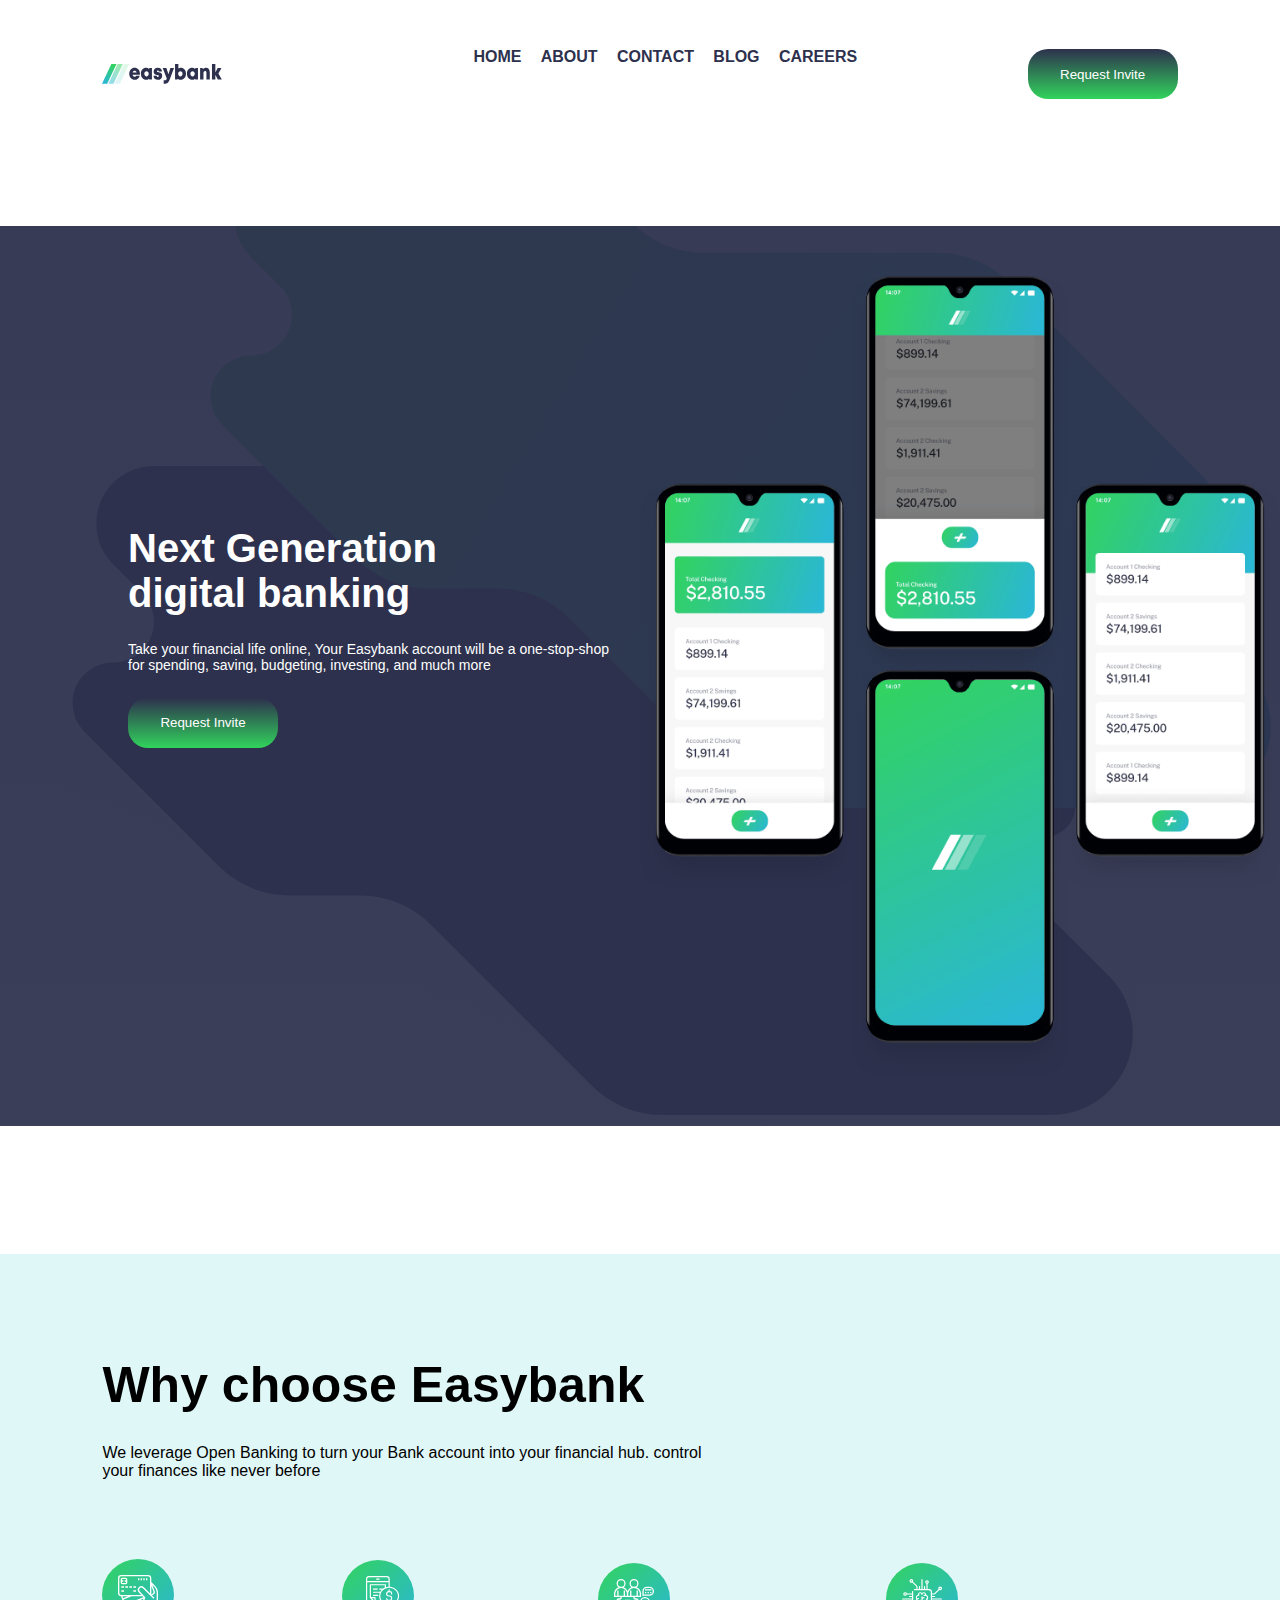
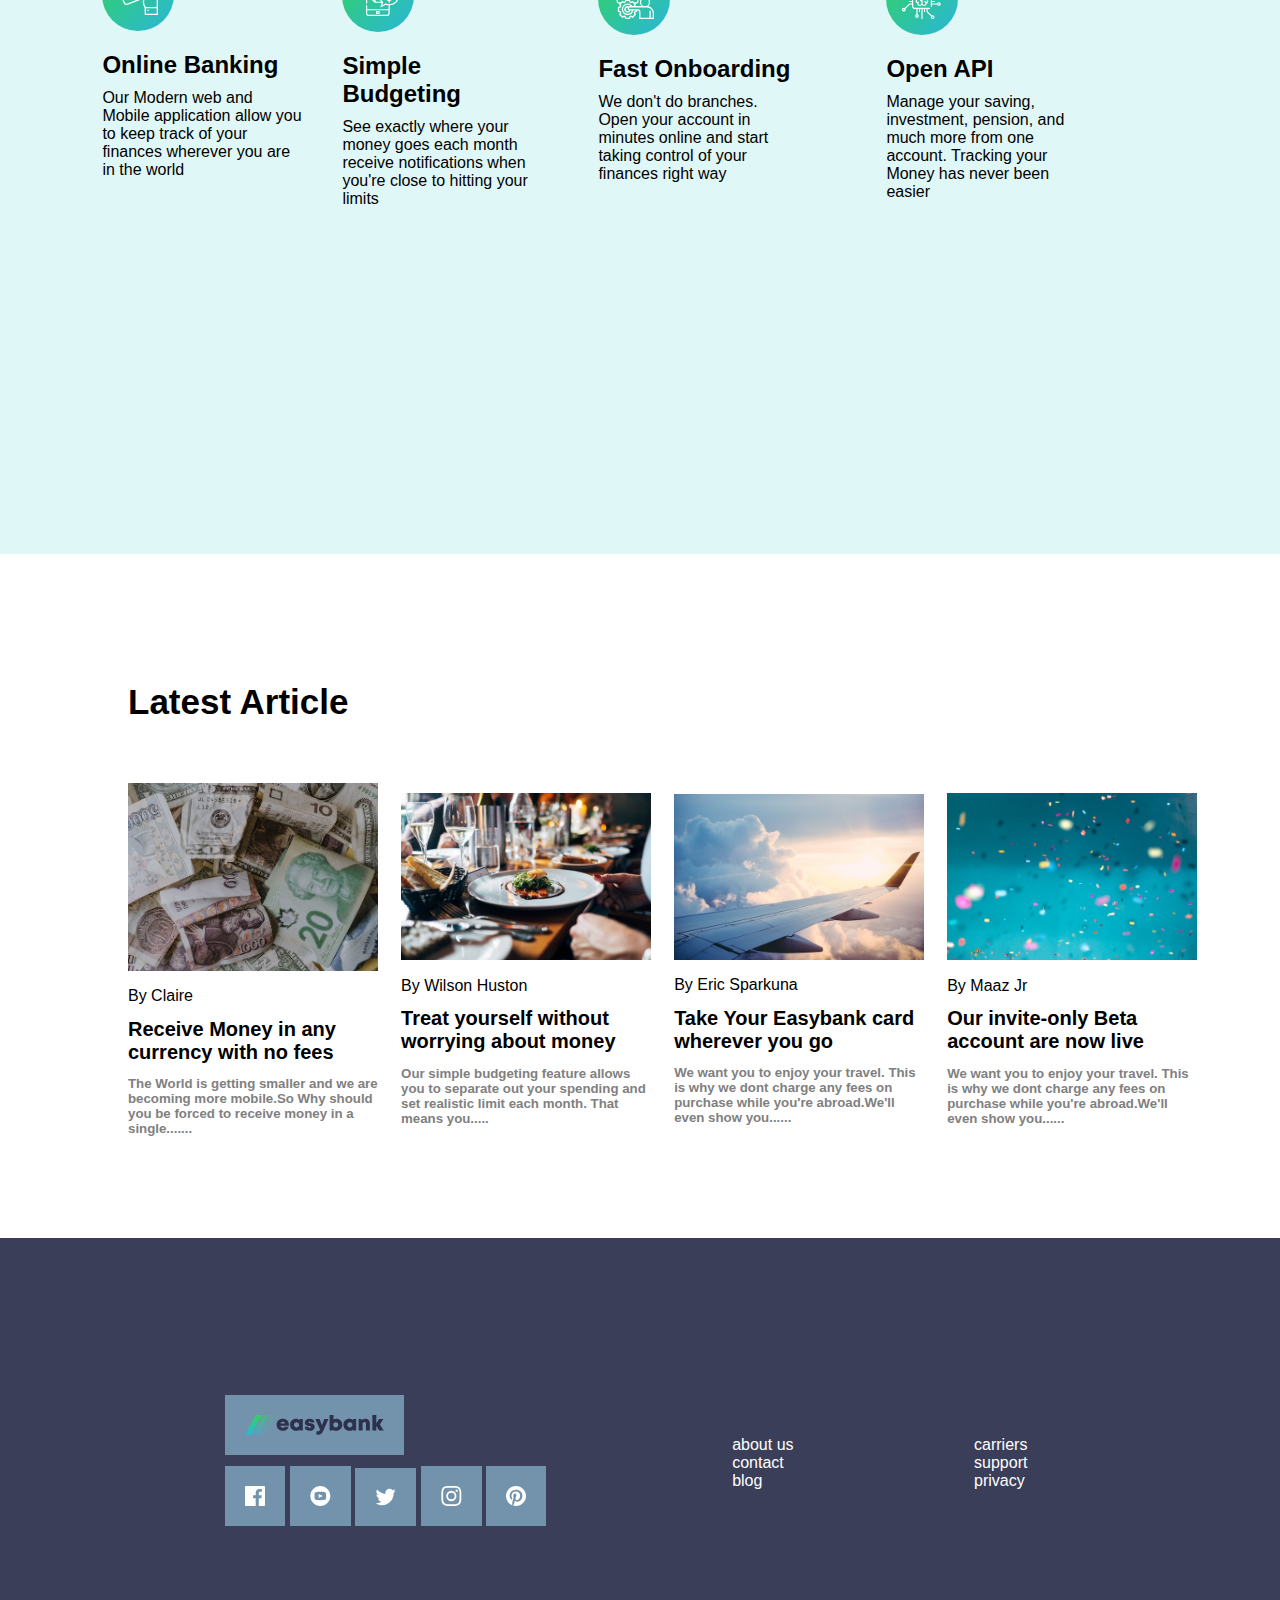
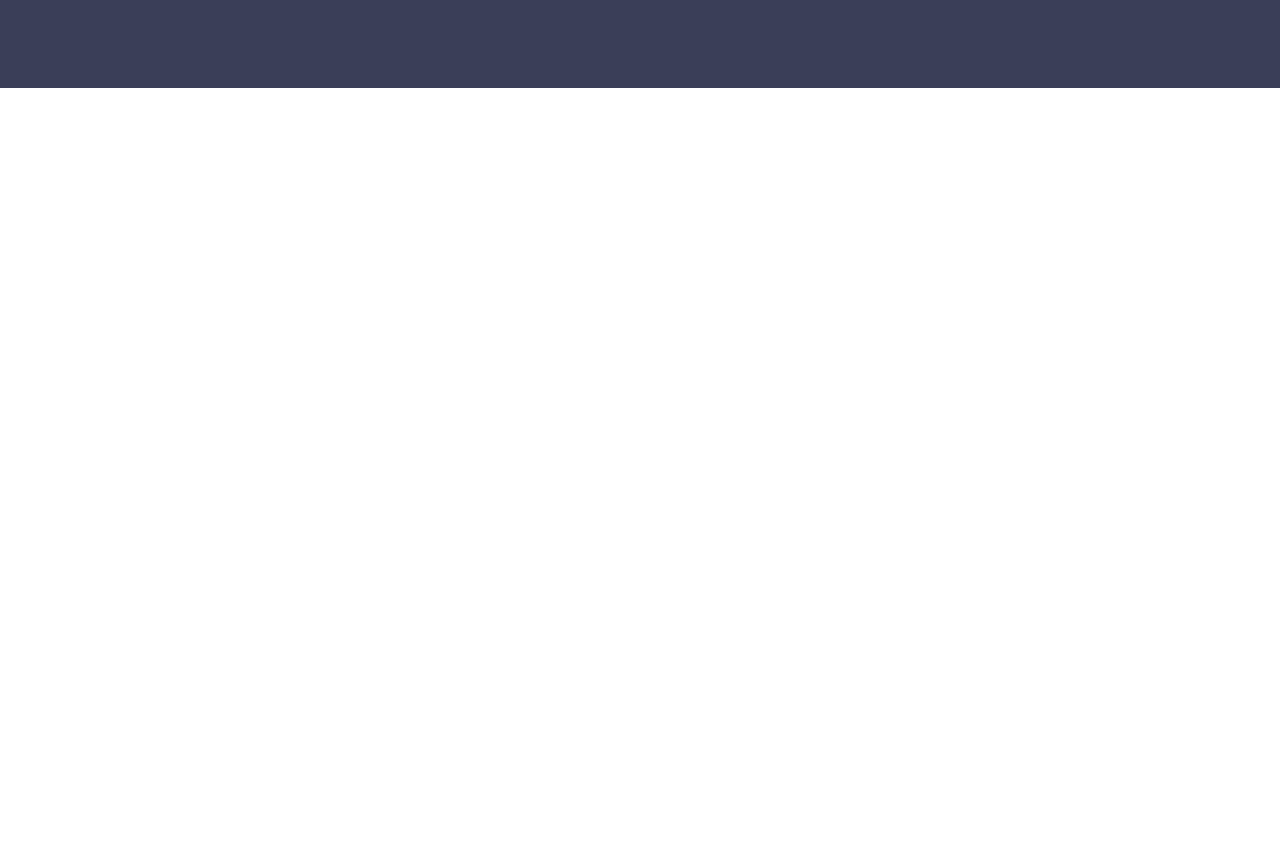
<file: index.html>
<!DOCTYPE html>
<html lang="en">

<head>
    <meta charset="UTF-8">
    <meta http-equiv="X-UA-Compatible" content="IE=edge">
    <meta name="viewport" content="width=device-width, initial-scale=1.0">
    <link rel="stylesheet" href="style.css">
    <title>Easy Bank Landing Page</title>
</head>

<body>

    <div class="wrapper">
        <nav>
            <img src="images/logo.svg" class="logo">


            <ul class="nav-links">
                <li><a href="#home">HOME</a></li>
                <li><a href="#about">ABOUT</a></li>
                <li><a href="#contact">CONTACT</a></li>
                <li><a href="#blog">BLOG</a></li>
                <li><a href="">CAREERS</a></li>
            </ul>

            <button id="btn00">Request Invite</button>

            <div class="hamburger">
                <div class="line1"></div>
                <div class="line1"></div>
                <div class="line1"></div>
            </div>
        </nav>

        <section class="contents">

            <!-----------for next generation-------------------->

            <section id="home">

                <img src="images/image-mockups.png" alt="">
                <div class="home-text">
                    <h1>Next Generation <br> digital banking</h1>
                    <p>Take your financial life online, Your Easybank account
                        will be a one-stop-shop for spending, saving, budgeting,
                        investing, and much more
                    </p>

                    <button id="btn000">Request Invite</button>
                </div>



            </section>
            <!-----------why choose easybank-------------------->
            <section id="about">
                <div class="why-choose-easybank">
                    <h1>Why choose Easybank</h1>
                    <p>We leverage Open Banking to turn your Bank
                        account into your financial hub.
                        control your finances like never before
                    </p>

                    <div class="why-contents">

                        <div class="why1">
                            <img src="images/icon-online.svg" alt="">
                            <h2>Online Banking</h2>
                            <p>Our Modern web and Mobile application
                                allow you to keep track of your finances
                                wherever you are in the world
                            </p>
                        </div>


                        <div class="why2">
                            <img src="images/icon-budgeting.svg" alt="">
                            <h2>Simple Budgeting</h2>
                            <p>See exactly where your money goes each month
                                receive notifications when you're close to
                                hitting your limits
                            </p>
                        </div>

                        <div class="why3">
                            <img src="images/icon-onboarding.svg" alt="">
                            <h2>Fast Onboarding</h2>
                            <p>We don't do branches. Open your account
                                in minutes online and start taking
                                control of your finances right way
                            </p>
                        </div>

                        <div class="why4">
                            <img src="images/icon-api.svg" alt="">
                            <h2>Open API</h2>
                            <p>Manage your saving, investment,
                                pension, and much more from one
                                account. Tracking your Money has
                                never been easier
                            </p>
                        </div>


                    </div>
                </div>

            </section>


            <!-----------Latest Feature-------------------->
            <section id="blog">
                <h1>Latest Article</h1>

                <div class="latest-contents">
                    <div class="latest1">
                        <img src="images/image-currency.jpg">
                        <div class="latest1-text">
                            <p>By Claire</p>
                            <h2>Receive Money in any currency with no fees</h2>
                            <h5>The World is getting smaller and we are
                                becoming more mobile.So Why should you be
                                forced to receive money in a single.......
                            </h5>
                        </div>
                    </div>

                    <div class="latest2">
                        <img src="images/image-restaurant.jpg">
                        <div class="latest1-text">
                            <p>By Wilson Huston </p>
                            <h2>Treat yourself without worrying about money</h2>
                            <h5>Our simple budgeting feature allows you to separate
                                out your spending and set realistic limit each month.
                                That means you.....
                            </h5>
                        </div>
                    </div>

                    <div class="latest3">
                        <img src="images/image-plane.jpg">
                        <div class="latest-text">
                            <p>By Eric Sparkuna </p>
                            <h2>Take Your Easybank card wherever you go</h2>
                            <h5>We want you to enjoy your travel. This is why
                                we dont charge any fees on purchase while you're
                                abroad.We'll even show you......
                            </h5>
                        </div>
                    </div>

                    <div class="latest4">
                        <img src="images/image-confetti.jpg">
                        <div class="latest1-text">
                            <p>By Maaz Jr</p>
                            <h2>Our invite-only Beta account are now live</h2>
                            <h5>We want you to enjoy your travel. This is why
                                we dont charge any fees on purchase while you're
                                abroad.We'll even show you......
                            </h5>
                        </div>



                    </div>


                </div>
            </section>

            <!-----------contact-------------------->
            <section id="contact">


                <div class="line1">
                    <span><img src="images/logo.svg" alt=""></span>
                    <div class="social-media">
                        <span><img src="images/icon-facebook.svg" alt="">
                            <img src="images/icon-youtube.svg" alt="">
                            <img src="images/icon-twitter.svg" alt="">
                            <img src="images/icon-instagram.svg" alt="">
                            <img src="images/icon-pinterest.svg" alt="">


                    </div>
                    </span>
                </div>


                <div class="line2">
                    <span>about us</span>
                    <span>contact</span>
                    <span>blog</span>
                </div>

                <div class="line3">
                    <span>carriers</span>
                    <span>support</span>
                    <span>privacy</span>
                </div>



            </section>
    </div>



    <script src="script.js"></script>
</body>

</html>
</file>
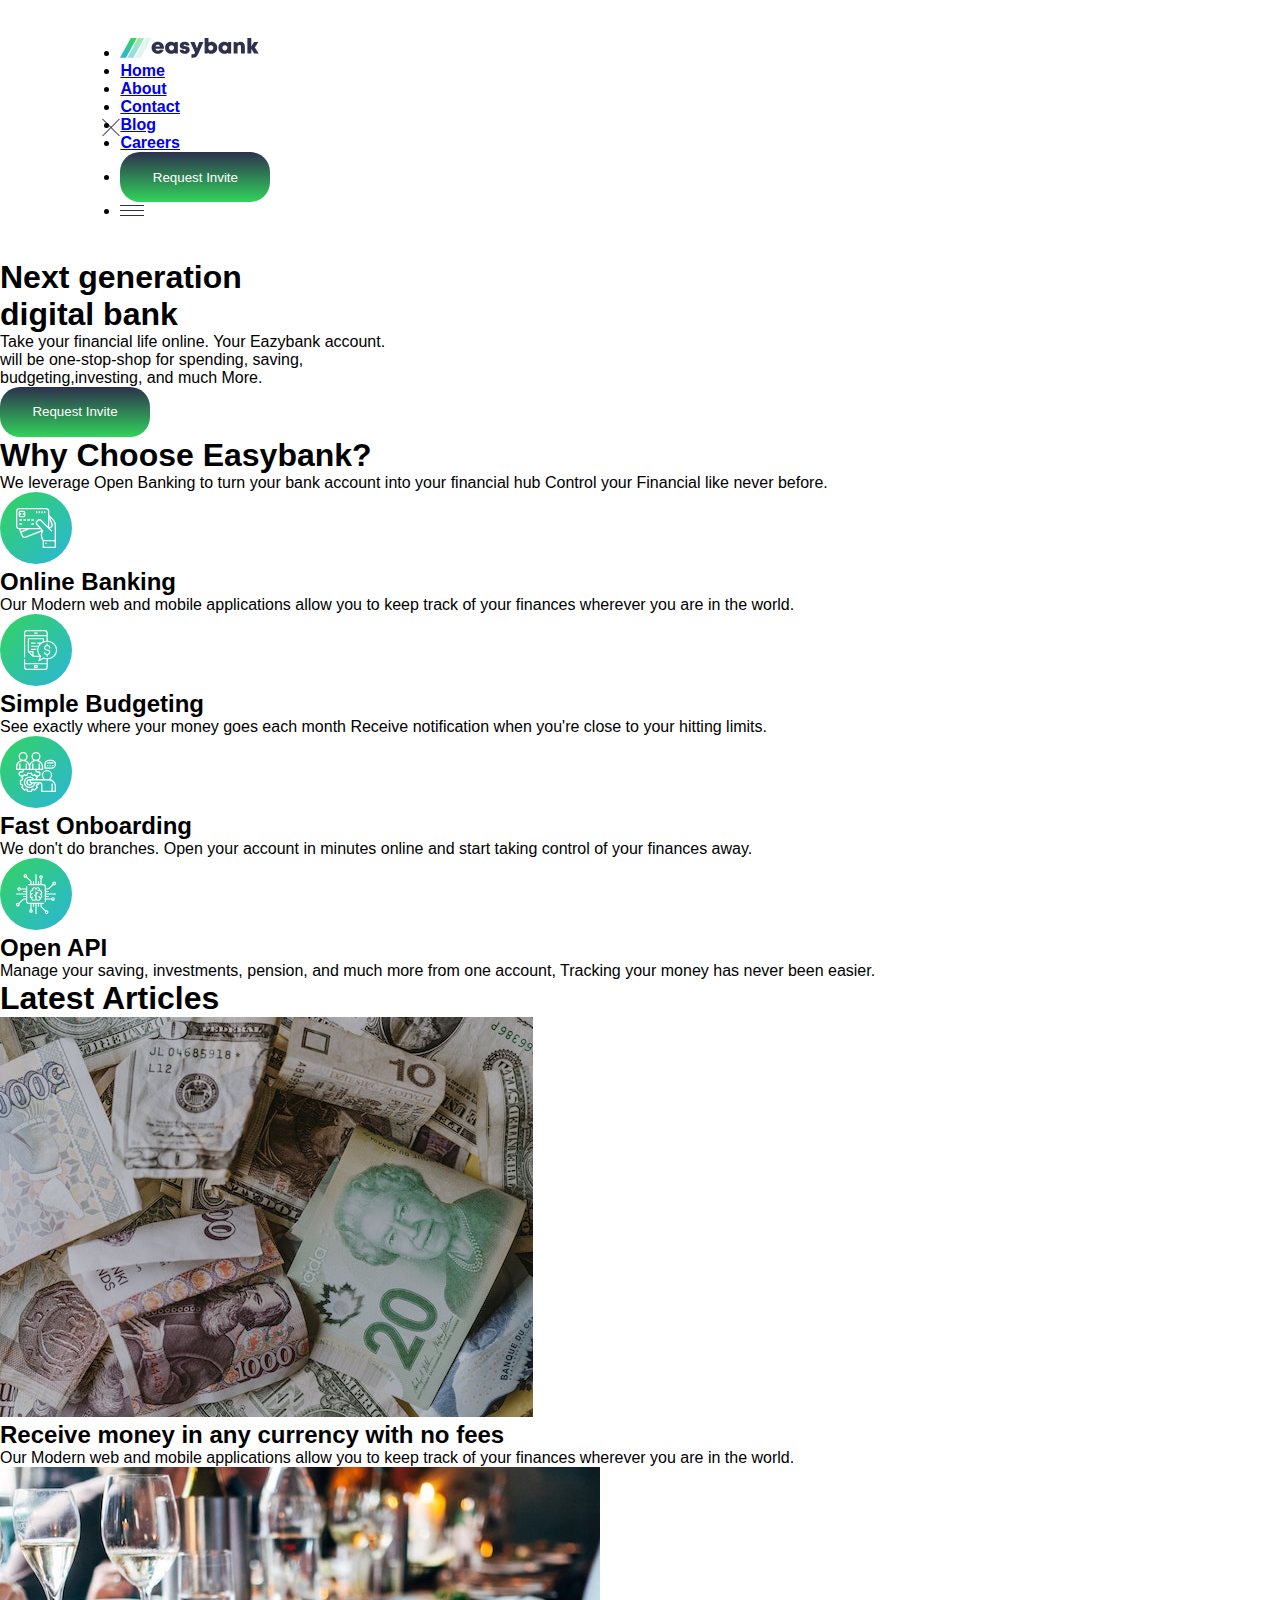
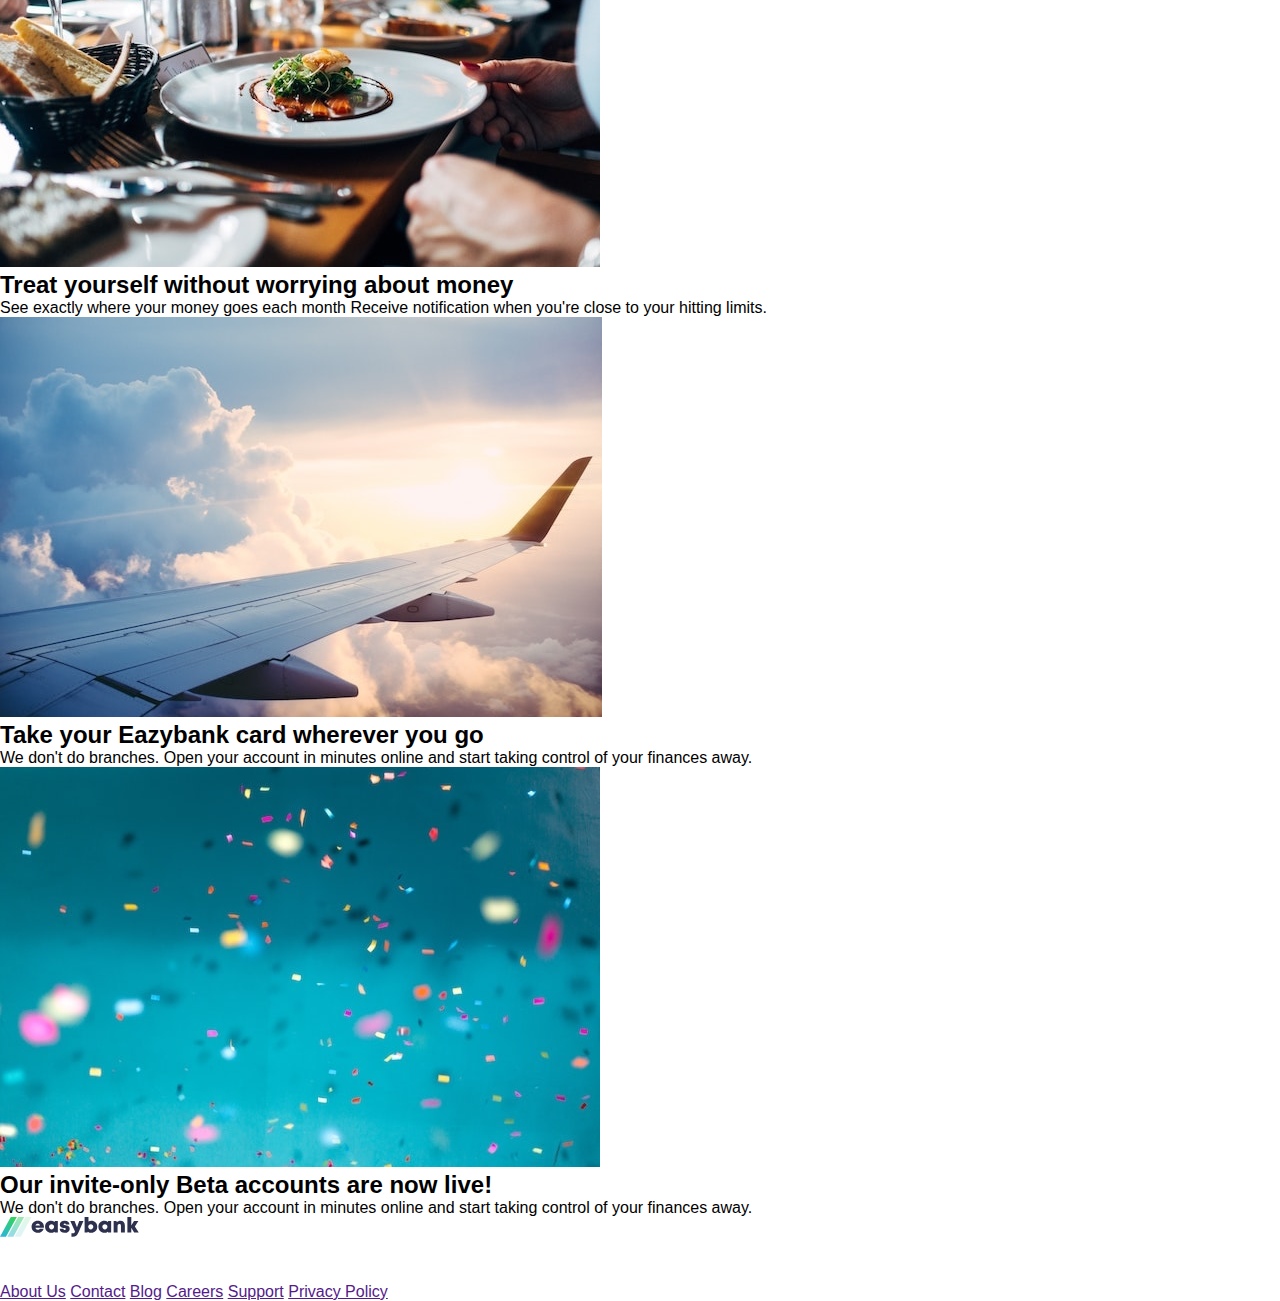
<file: formalindex.html>
<!DOCTYPE html>
<html lang="en">

<head>
    <meta charset="UTF-8">
    <meta name="viewport" content="width=device-width, initial-scale=1.0">
    <link rel="stylesheet" href="style.css">
    <link rel="stylesheet" href="mediaquery.css">
    <title>Easy Bank </title>
</head>

<body>
    <nav>
        <div class="navbar">
            <ul class="sidebar">
                <!-- Sidebar toggle button -->
                <li onclick="hideSidebar()">
                    <a href="#">
                        <svg xmlns="http://www.w3.org/2000/svg" width="18" height="19">
                            <g fill="#2D314D" fill-rule="evenodd">
                                <path d="M.868.661l16.97 16.97-.706.708L.162 1.369z" />
                                <path d="M.161 17.632L17.131.662l.708.706-16.97 16.97z" />
                            </g>
                        </svg>
                    </a>
                </li>
            </ul>
    
            <ul class="main-menu">
                <li><a href="#"><img src="./images/logo.svg" alt="eazybank"></a></li>
                <li><a href="#" class="hideOnMobile">Home</a></li>
                <li><a href="#" class="hideOnMobile">About</a></li>
                <li><a href="#" class="hideOnMobile">Contact</a></li>
                <li><a href="#" class="hideOnMobile">Blog</a></li>
                <li><a href="#" class="hideOnMobile">Careers</a></li>
                <li><a href="#" class="hideOnMobile"><button class="nav-btn">&nbsp;&nbsp;Request Invite&nbsp;&nbsp;</button></a></li>
                <li class="open-btn" onclick="showSidebar()"><a href="#">
                    <svg xmlns="http://www.w3.org/2000/svg" width="24" height="11">
                        <g fill="#2D314D" fill-rule="evenodd">
                            <path d="M0 0h24v1H0zM0 5h24v1H0zM0 10h24v1H0z" />
                        </g>
                    </svg>
                </a></li>
            </ul>
        </div>
    </nav>
    
    <section class="section-container">
        <div class="left">
            <h1>Next generation<br />digital bank</h1>
            <p>Take your financial life online. Your Eazybank account.<br />
                will be one-stop-shop for spending, saving,<br />
                budgeting,investing, and much More.
            </p>
            <button class="butt">Request Invite</button>
        </div>
        <div class="right">
            <!-- <img src="./images/image-mockups.png" class="mockup"> -->
        </div>

    </section>

    <section class="section-container2">

        <div class="row1">
            <div class="item1">
                <h1>Why Choose Easybank?</h1>
                <p>We leverage Open Banking to turn your bank account into your financial hub
                    Control your Financial like never before.
                </p>
            </div>
        </div>
        <div class="row2">
            <div class="item1">
                <img src="./images/icon-online.svg">
                <h2 class="item1h2">Online Banking</h2>
                <p class="item1p">Our Modern web and mobile applications allow you to keep track of your finances wherever you are in the world.</p>
            </div>
            <div class="item1">
                <img src="./images/icon-budgeting.svg">
                <h2 class="item1h2">Simple Budgeting</h2>
                <p class="item1p"> 
                    See exactly where your money goes each month Receive notification when you're close to your hitting limits.
                </p>
            </div>
            <div class="item1">
                <img src="./images/icon-onboarding.svg">
                <h2 class="item1h2">Fast Onboarding</h2>
                <p class="item1p">We don't do branches. Open your account in minutes online and start taking control of your finances away.</p>
            </div>  
            <div class="item1">
                <img src="./images/icon-api.svg">
                <h2 class="item1h2">Open API</h2>
                <p class="item1p">
                    Manage your saving, investments, pension, and much more from one account, Tracking your
                    money has never been easier.
                </p>
            </div>  
            
        
        </div>
    
    </section>


    <section class="section-container3">
        <div class="row3">
            <div class="item3">
                <h1>Latest Articles</h1>
            </div>
        </div>
        <div class="row4">
            <div class="item3">
                <img src="./images/image-currency.jpg">
                <h2 class="item3h2">Receive money in any currency with no fees</h2>
                <p class="item3p">Our Modern web and mobile applications allow you to keep track of your finances wherever you are in the world.</p>
            </div>
            <div class="item3">
                <img src="./images/image-restaurant.jpg">
                <h2 class="item3h2">Treat yourself without worrying about money</h2>
                <p class="item3p"> 
                    See exactly where your money goes each month Receive notification when you're close to your hitting limits.
                </p>
            </div>
            <div class="item3">
                <img src="./images/image-plane.jpg">
                <h2 class="item3h2">Take your Eazybank card wherever you go</h2>
                <p class="item3p">We don't do branches. Open your account in minutes online and start taking control of your finances away.</p>
            </div> 
            <div class="item3">
                <img src="./images/image-confetti.jpg">
                <h2 class="item3h2">Our invite-only Beta accounts are now live!</h2>
                <p class="item3p">We don't do branches. Open your account in minutes online and start taking control of your finances away.</p>
            </div> 
            
        </div>
    
    </section>
<section class="footer">
    <div class="social">
<svg xmlns="http://www.w3.org/2000/svg" width="139" height="20"><defs>
    <linearGradient id="a" x1="72.195%" x2="17.503%" y1="0%" y2="100%"><stop offset="0%" stop-color="#33D35E"/><stop offset="100%" stop-color="#2AB6D9"/></linearGradient></defs><g fill="none" fill-rule="evenodd"><path fill="#2D314D" fill-rule="nonzero" d="M37.754 15.847c2.852 0 5.152-1.622 5.952-4.216h-3.897c-.376.665-1.14 1.066-2.055 1.066-1.237 0-2.065-.674-2.32-1.978h8.44c.051-.352.081-.694.081-1.037 0-3.335-2.537-5.95-6.201-5.95-3.568 0-6.175 2.564-6.175 6.049 0 3.473 2.628 6.066 6.175 6.066zm2.344-7.297h-4.596c.317-1.129 1.11-1.749 2.252-1.749 1.181 0 2 .613 2.344 1.75zm10.946 7.296c1.32 0 2.5-.434 3.43-1.188l.336.804h3.027V4.093h-2.919l-.4.88c-.94-.775-2.135-1.222-3.474-1.222-3.476 0-5.961 2.505-5.961 6.026 0 3.533 2.485 6.07 5.961 6.07zm.524-3.467c-1.467 0-2.545-1.108-2.545-2.593 0-1.475 1.069-2.583 2.545-2.583 1.466 0 2.544 1.108 2.544 2.583 0 1.485-1.078 2.593-2.544 2.593zm13.123 3.467c3.02 0 5.025-1.554 5.025-3.93 0-2.883-2.387-3.256-4.183-3.575-1.08-.193-1.95-.344-1.95-.99 0-.527.422-.838 1.05-.838.71 0 1.197.337 1.197 1.063h3.667c-.044-2.303-1.92-3.843-4.816-3.843-2.912 0-4.854 1.47-4.854 3.75 0 2.757 2.337 3.289 4.1 3.574 1.092.181 1.952.368 1.952 1.024 0 .587-.543.88-1.116.88-.742 0-1.32-.383-1.32-1.214h-3.77c.036 2.463 1.919 4.1 5.018 4.1zm8.1 3.858c2.936 0 4.344-1.257 5.877-4.736l4.764-10.863h-4.206l-2.249 6.263-2.412-6.263H70.31l4.698 10.43c-.53 1.414-.983 1.804-2.48 1.804H71.45v3.365h1.341zm18.504-3.858c3.5 0 5.973-2.515 5.973-6.048S94.796 3.75 91.295 3.75a5.332 5.332 0 00-2.825.784V0H84.6v15.474h2.897l.37-.844c.923.771 2.102 1.216 3.428 1.216zm-.523-3.467c-1.467 0-2.545-1.108-2.545-2.58 0-1.486 1.078-2.594 2.545-2.594 1.466 0 2.544 1.108 2.544 2.593 0 1.473-1.087 2.58-2.544 2.58zm13.598 3.467c1.32 0 2.5-.434 3.43-1.188l.336.804h3.027V4.093h-2.918l-.401.88c-.939-.775-2.135-1.222-3.474-1.222-3.476 0-5.96 2.505-5.96 6.026 0 3.533 2.484 6.07 5.96 6.07zm.524-3.467c-1.467 0-2.545-1.108-2.545-2.593 0-1.475 1.07-2.583 2.545-2.583 1.467 0 2.545 1.108 2.545 2.583 0 1.485-1.078 2.593-2.545 2.593zm12.653 3.095V9.403c0-1.447.702-2.3 1.923-2.3.986 0 1.483.657 1.483 1.98v6.39h3.915V8.543c0-2.897-1.733-4.773-4.373-4.773-1.47 0-2.733.565-3.58 1.508l-.537-1.172h-2.747v11.369h3.916zm13.748 0v-4.808l2.848 4.808h4.616l-3.902-5.95 3.543-5.419h-4.397l-2.708 4.454V0h-3.916v15.474h3.916z"/><g fill="url(#a)"><path d="M10.802 0L0 19.704h5.986L16.789 0z"/><path opacity=".5" d="M18.171 0L7.368 19.704h5.986L24.157 0z"/><path opacity=".15" d="M25.539 0L14.737 19.704h5.986L31.525 0z"/></g></g></svg>
    <br/><br/>
    <svg xmlns="http://www.w3.org/2000/svg" width="20" height="20"><path fill="#FFF" d="M18.896 0H1.104C.494 0 0 .494 0 1.104v17.793C0 19.506.494 20 1.104 20h9.58v-7.745H8.076V9.237h2.606V7.01c0-2.583 1.578-3.99 3.883-3.99 1.104 0 2.052.082 2.329.119v2.7h-1.598c-1.254 0-1.496.597-1.496 1.47v1.928h2.989l-.39 3.018h-2.6V20h5.098c.608 0 1.102-.494 1.102-1.104V1.104C20 .494 19.506 0 18.896 0z"/></svg>
    <svg xmlns="http://www.w3.org/2000/svg" width="20" height="20"><path fill="#FFF" d="M10.333 0c-5.522 0-10 4.478-10 10 0 5.523 4.478 10 10 10 5.523 0 10-4.477 10-10 0-5.522-4.477-10-10-10zm3.701 14.077c-1.752.12-5.653.12-7.402 0C4.735 13.947 4.514 13.018 4.5 10c.014-3.024.237-3.947 2.132-4.077 1.749-.12 5.651-.12 7.402 0 1.898.13 2.118 1.059 2.133 4.077-.015 3.024-.238 3.947-2.133 4.077zM8.667 8.048l4.097 1.949-4.097 1.955V8.048z"/></svg>
    <svg xmlns="http://www.w3.org/2000/svg" width="20" height="20"><path fill="#FFF" d="M20.667 2.797a8.192 8.192 0 01-2.357.646 4.11 4.11 0 001.804-2.27 8.22 8.22 0 01-2.606.996A4.096 4.096 0 0014.513.873c-2.649 0-4.595 2.472-3.997 5.038a11.648 11.648 0 01-8.457-4.287 4.109 4.109 0 001.27 5.478A4.086 4.086 0 011.47 6.59c-.045 1.901 1.317 3.68 3.29 4.075a4.113 4.113 0 01-1.853.07 4.106 4.106 0 003.834 2.85 8.25 8.25 0 01-6.075 1.7 11.616 11.616 0 006.29 1.843c7.618 0 11.922-6.434 11.662-12.205a8.354 8.354 0 002.048-2.124z"/></svg>
    <svg xmlns="http://www.w3.org/2000/svg" width="20" height="20"><path fill="#FFF" d="M10 0C4.478 0 0 4.477 0 10c0 4.237 2.636 7.855 6.356 9.312-.088-.791-.167-2.005.035-2.868.182-.78 1.172-4.97 1.172-4.97s-.299-.6-.299-1.486c0-1.39.806-2.428 1.81-2.428.852 0 1.264.64 1.264 1.408 0 .858-.545 2.14-.828 3.33-.236.995.5 1.807 1.48 1.807 1.778 0 3.144-1.874 3.144-4.58 0-2.393-1.72-4.068-4.177-4.068-2.845 0-4.515 2.135-4.515 4.34 0 .859.331 1.781.745 2.281a.3.3 0 01.069.288l-.278 1.133c-.044.183-.145.223-.335.134-1.249-.581-2.03-2.407-2.03-3.874 0-3.154 2.292-6.052 6.608-6.052 3.469 0 6.165 2.473 6.165 5.776 0 3.447-2.173 6.22-5.19 6.22-1.013 0-1.965-.525-2.291-1.148l-.623 2.378c-.226.869-.835 1.958-1.244 2.621.937.29 1.931.446 2.962.446 5.522 0 10-4.477 10-10S15.522 0 10 0z"/></svg>
    <svg xmlns="http://www.w3.org/2000/svg" width="20" height="20"><path fill="#FFF" d="M10.333 1.802c2.67 0 2.987.01 4.042.059 2.71.123 3.976 1.409 4.1 4.099.048 1.054.057 1.37.057 4.04 0 2.672-.01 2.988-.058 4.042-.124 2.687-1.386 3.975-4.099 4.099-1.055.048-1.37.058-4.042.058-2.67 0-2.986-.01-4.04-.058-2.717-.124-3.976-1.416-4.1-4.1-.048-1.054-.058-1.37-.058-4.041 0-2.67.01-2.986.058-4.04.124-2.69 1.387-3.977 4.1-4.1 1.054-.048 1.37-.058 4.04-.058zm0-1.802C7.618 0 7.278.012 6.211.06 2.579.227.56 2.242.394 5.877.345 6.944.334 7.284.334 10s.011 3.057.06 4.123c.166 3.632 2.181 5.65 5.816 5.817 1.068.048 1.408.06 4.123.06 2.716 0 3.057-.012 4.124-.06 3.628-.167 5.651-2.182 5.816-5.817.049-1.066.06-1.407.06-4.123s-.011-3.056-.06-4.122C20.11 2.249 18.093.228 14.458.06 13.39.01 13.049 0 10.333 0zm0 4.865a5.135 5.135 0 100 10.27 5.135 5.135 0 000-10.27zm0 8.468a3.333 3.333 0 110-6.666 3.333 3.333 0 010 6.666zm5.339-9.87a1.2 1.2 0 10-.001 2.4 1.2 1.2 0 000-2.4z"/></svg>

    </div>   
    <div class="social2">
        <a href="">About Us</a>
        <a href="">Contact</a>
        <a href="">Blog</a>
        <a href="">Careers</a>
        <a href="">Support</a>
        <a href="">Privacy Policy</a>
        
    </div>


</section>
    <script src="script.js"></script>
</body>

</html>
</file>
<file: style.css>
* {
    margin: 0;
    padding: 0;
    box-sizing: border-box;
    font-family: 'Trebuchet MS', 'Lucida Sans Unicode', 'Lucida Grande',
        'Lucida Sans', Arial, sans-serif;
}

.wrapper {
    width: 100%;
    min-width: 375px;
    max-width: 1440px;
    position: relative;
    min-height: 450vh;
}

nav {
    display: flex;
    max-width: 100%;
    justify-content: space-between;
    padding: 3% 8%;
    font-weight: bold;
    align-items: center;
}

.logo {
    width: 120px;
    height: 20px;

}

.nav-links {
    display: flex;
    width: 30%;
    justify-content: space-between;
    height: 8vh;
}

.nav-links li {
    list-style: none;
    transition: 0.5s;
    margin: 3%;

}

.nav-links li:hover {
    background-color: hsl(233, 26%, 24%);
    padding: 10px;
}

.nav-links a {
    text-decoration: none;
    color: hsl(233, 26%, 24%);
}

.nav-links a:hover {
    color: white;
}

button {
    width: 150px;
    height: 50px;
    border-radius: 20px;
    cursor: pointer;
    background: linear-gradient(hsl(233, 26%, 24%), hsl(136, 65%, 51%));
    border-style: none;
    color: white;
}

.hamburger {
    display: none;
}

.hamburger div {
    background: hsl(233, 26%, 24%);
    height: 3px;
    width: 25px;
    margin: 5px;
}

/*------------------home--------------*/
#home {
    width: 100%;
    height: 100vh;
    background-size: auto;
    background-position: left;
    background-repeat: no-repeat;
    display: flex;
    padding: 10%;
    align-items: center;
    justify-content: space-between;
    margin-top: 6%;
    background-image: linear-gradient(hsla(233, 26%, 24%, 0.952),
            hsla(233, 26%, 24%, 0.938)), url(images/bg-intro-desktop.svg)
}

#home img {
    width: 40rem;
    height: 50rem;
    position: absolute;
    margin-left: 40%;
}

.home-text {
    width: 500px;
    height: 300px;
    color: white;
}

.home-text h1 {
    font-size: 40px;
}

.home-text p {
    padding-top: 5%;
    font-size: 14px;
}

.home-text button {
    margin-top: 5%;
}

#about {
    width: 100%;
    height: 100vh;
    background-color: rgb(224, 247, 247);
    margin-top: 10%;
    padding: 8%;

}

.why-choose-easybank {
    width: 600px;
    justify-content: space-between;

}

.why-choose-easybank h1 {
    font-size: 50px;
}

.why-choose-easybank p {
    padding-top: 5%;
}

.why-contents {
    padding-top: 10%;
    display: grid;
    width: 100%;
    height: 500px;
    justify-content: space-between;
    grid-template-columns: 15rem 16rem 18rem 18rem;

}

.why1,
.why2,
.why3,
.why4 {
    padding-top: 8%;

}

.why1 h2,
.why2 h2,
.why3 h2,
.why4 h2 {
    padding-top: 8%;

}

.why1,
.why2,
.why3,
.why4 {
    width: 200px;
}


/*------------------blog--------------*/
#blog {
    padding: 10%;
    width: 100%;
    height: 300px;

}

.latest-contents {
    display: grid;
    grid-template-columns: 20% 20% 20% 20%;
    justify-content: space-between;
    margin-top: 5%;
    align-items: center;
}

#blog img {
    width: 250px;
}

#blog h1 {
    width: 250px;
    font-size: 35px;
}

#blog h2 {
    font-size: 20px;
}

.latest1 {
    width: 250px;
    margin-top: 5%;
}

.latest1 h2 {
    margin-top: 5%;
}

.latest1 h5 {
    margin-top: 5%;
    color: gray;
}

.latest1 p {
    margin-top: 5%;
}

.latest2 {
    width: 250px;
    margin-top: 5%;
}

.latest2 h2 {
    margin-top: 5%;
}

.latest2 h5 {
    margin-top: 5%;
    color: gray;
}

.latest2 p {
    margin-top: 5%;
}

.latest3 {
    width: 250px;
    margin-top: 5%;
}

.latest3 h2 {
    margin-top: 5%;
}

.latest3 h5 {
    margin-top: 5%;
    color: gray;
}

.latest3 p {
    margin-top: 5%;
}

.latest4 {
    width: 250px;
    margin-top: 5%;
}

.latest4 h2 {
    margin-top: 5%;
}

.latest4 h5 {
    margin-top: 5%;
    color: gray;
}

.latest4 p {
    margin-top: 5%;
}


/*-----------------contact--------------*/

#contact {
    width: 100%;
    height: 50vh;
    background-color: hsla(233, 26%, 24%, 0.938);
    margin-top: 30%;
    padding: 5%;
    color: white;
    display: grid;
    grid-template-columns: 30% 7% 7%;
    align-items: center;
    justify-content: space-evenly;
}

.line1 img {
    background-color: rgb(115, 147, 173);
    padding: 20px;
}

.line1 {
    display: block;
}

.social-media {
    margin-top: 2%;
    display: flex;
}




















@media screen and (max-width:768px) {

    body {
        height: 700vh;
    }

    .wrapper {
        overflow-x: hidden;
    }

    nav {
        width: 100%;
    }

    .nav-links {
        position: absolute;
        right: 0px;
        top: 14vh;
        height: 120vh;
        background-color: hsl(233, 26%, 24%);
        display: flex;
        flex-direction: column;
        align-items: center;
        z-index: 2;
        transform: translateX(100%);
        width: 100%;
        transition: transform 0.9s ease-in;
    }

    .nav-links a {
        color: white;
    }

    .hamburger {
        display: block;
    }

    .nav-links a {
        text-decoration: none;
    }

    .nav-links a:hover {
        color: white;
    }

    #home {
        display: block;
        position: relative;
        width: 100%;
        height: 120vh;
    }

    #home img {
        width: 20rem;
        height: 25rem;
        position: absolute;
        margin-left: -4%;
    }



    .home-text {
        width: 500px;
        height: 300px;
        color: white;
        margin-top: 70vh;
        position: absolute;
        text-align: center;

    }

    .home-text h1 {
        font-size: 30px;
        width: 300px;
    }

    .home-text p {
        padding-top: 5%;
        width: 300px;
    }

    .home-text button {
        margin-top: 5%;
        margin-left: -45%;
    }

    button {
        width: 110px;
        height: 35px;
    }


    .why-contents {
        display: block;
        text-align: center;
    }

    .why-choose-easybank {
        width: 200px;
        justify-content: space-between;
        text-align: center;

    }

    .why-choose-easybank h1 {
        font-size: 30px;
    }

    .why-choose-easybank p {
        padding-top: 5%;
    }

    #about {
        background-color: white;
        margin-left: 15%;
    }

    .latest-contents {
        display: block;
        margin-left: 13%;
    }

    #blog {
        margin-top: 90vh;
    }

    #blog img {
        width: 220px;
    }

    .latest-text {
        width: 200px;
    }

    .latest4 {
        margin-top: 3%;
    }

    #blog h1 {
        font-size: 30px;
        margin-left: 13%;
    }

    #contact {
        margin-top: 350%;
        background-color: hsl(233, 26%, 24%);
        height: 150vh;
        display: block;
        padding: 30%;
    }


    .line1 {
        margin-top: 10%;
    }

    .line2 {
        width: 20%;
        margin-top: 10%;
    }

    .line3 {
        width: 20%;
        margin-top: 10%;
    }

    .social-media {
        width: 20%;

    }
}

.nav-active {
    transform: translateX(0%);
}
</file>
<file: mediaquery.css>
/* @media screen and (max-width: 1200px) {

} */







/* Maaz Edition */



/* CSS for desktop screens */
.navbar {
    display: flex;
    justify-content: space-between;
    align-items: center;
}

.sidebar {
    display: flex;
    align-items: center;
    list-style: none;
    padding: 0;
    margin: 0;
}

/* Hide items with class 'hideOnMobile' on mobile screens */
.hideOnMobile {
    display: block;
}

/* CSS for mobile screens using media queries */
@media screen and (max-width: 768px) {
    /* Hide sidebar and 'hideOnMobile' items by default on mobile */
    .sidebar {
        display: none;
    }

    .hideOnMobile {
        display: none;
    }

    /* Show sidebar toggle button and restyle for mobile */
    .open-btn {
        display: block;
    }

    /* Additional mobile styles for main-menu or other elements */
    /* Example: Adjustments for the logo size, button size, etc. */
}
</file>
